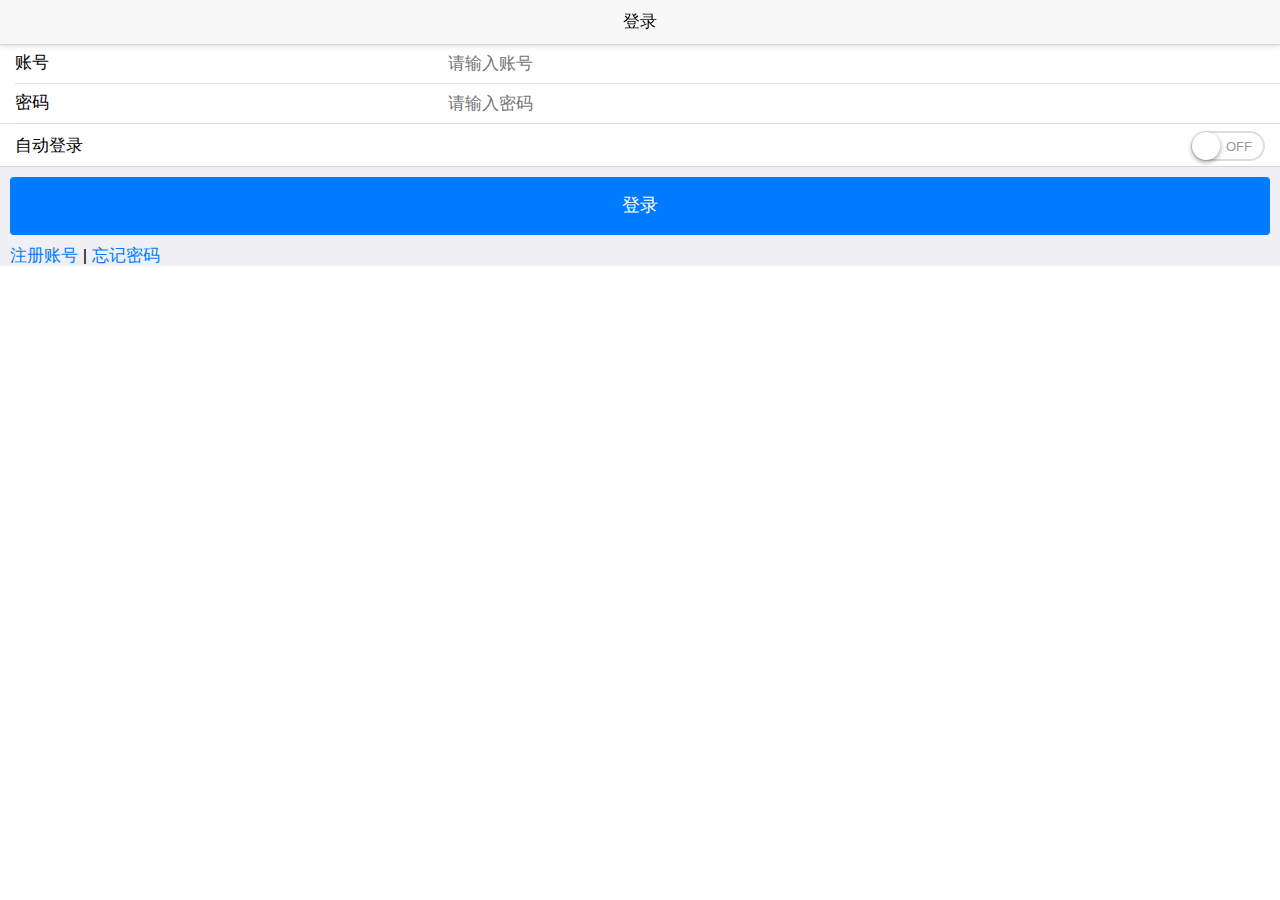
<file: fglai/login.html>
<!DOCTYPE html>
<html>

	<head>
		<meta charset="utf-8">
		<meta name="viewport" content="width=device-width,initial-scale=1,minimum-scale=1,maximum-scale=1,user-scalable=no" />
		<title></title>
		<script src="js/mui.min.js"></script>
		<link href="css/mui.min.css" rel="stylesheet" />
		<script type="text/javascript" charset="utf-8">
			mui.init();
		</script>
	</head>

	<body>
		<header class="mui-bar mui-bar-nav">
			<h1 class="mui-title">登录</h1>
		</header>
		<div class="mui-content">
			<form id='login-form' class="mui-input-group">
				<div class="mui-input-row">
					<label>账号</label>
					<input id='account' type="text" class="mui-input-clear mui-input" placeholder="请输入账号">
				</div>
				<div class="mui-input-row">
					<label>密码</label>
					<input id='password' type="password" class="mui-input-clear mui-input" placeholder="请输入密码">
				</div>
			</form>
			<form class="mui-input-group">
				<ul class="mui-table-view mui-table-view-chevron">
					<li class="mui-table-view-cell">
						自动登录
						<div id="autoLogin" class="mui-switch">
							<div class="mui-switch-handle"></div>
						</div>
					</li>
				</ul>
			</form>
			<div class="mui-content-padded">
				<button id='login' class="mui-btn mui-btn-block mui-btn-primary">登录</button>
				<div class="link-area"><a id='reg'>注册账号</a> <span class="spliter">|</span> <a id='forgetPassword'>忘记密码</a>
				</div>
			</div>
			<div class="mui-content-padded oauth-area">

			</div>
		</div>
		<script src="js/mui.min.js"></script>
		<script src="js/mui.enterfocus.js"></script>
		<script src="js/app.js"></script>
		<script>
			(function($, doc) {
				$.init({
					statusBarBackground: '#f7f7f7'
				});
				$.plusReady(function() {
					plus.screen.lockOrientation("portrait-primary");
					var settings = app.getSettings();
					var state = app.getState();
					var mainPage = $.preload({
						"id": 'main',
						"url": 'main.html'
					});
					var toMain = function() {
						$.fire(mainPage, 'show', null);
						setTimeout(function() {
							$.openWindow({
								id: 'main',
								show: {
									aniShow: 'pop-in'
								},
								waiting: {
									autoShow: false
								}
							});
						}, 0);
					};
					//检查 "登录状态/锁屏状态" 开始
					if (settings.autoLogin && state.token && settings.gestures) {
						$.openWindow({
							url: 'unlock.html',
							id: 'unlock',
							show: {
								aniShow: 'pop-in'
							},
							waiting: {
								autoShow: false
							}
						});
					} else if (settings.autoLogin && state.token) {
						toMain();
					} else {
						//第三方登录
						var auths = {};
						var oauthArea = doc.querySelector('.oauth-area');
						plus.oauth.getServices(function(services) {
							for (var i in services) {
								var service = services[i];
								auths[service.id] = service;
								var btn = document.createElement('div');
								btn.setAttribute('class', 'oauth-btn');
								btn.authId = service.id;
								btn.style.backgroundImage = 'url("images/' + service.id + '.png")'
									//alert(service.id);
									//btn.innerText = service.description + "登录";
								oauthArea.appendChild(btn);
							}
							$(oauthArea).on('tap', '.oauth-btn', function() {
								var auth = auths[this.authId];
								var waiting = plus.nativeUI.showWaiting();
								auth.login(function() {
									waiting.close();
									plus.nativeUI.toast("登录认证成功");
									//alert(JSON.stringify(auth.authResult));
									auth.getUserInfo(function() {
										plus.nativeUI.toast("获取用户信息成功");
										//alert(JSON.stringify(auth.userInfo));
										var name = auth.userInfo.nickname || auth.userInfo.name;
										app.createState(name, function() {
											toMain();
										});
									}, function(e) {
										plus.nativeUI.toast("获取用户信息失败：" + e.message);
									});
								}, function(e) {
									waiting.close();
									plus.nativeUI.toast("登录认证失败：" + e.message);
								});
							});
						}, function(e) {
							oauthArea.style.display = 'none';
							plus.nativeUI.toast("获取登录认证失败：" + e.message);
						});
					}
					// close splash
					setTimeout(function() {
						//关闭 splash
						plus.navigator.closeSplashscreen();
					}, 600);
					//检查 "登录状态/锁屏状态" 结束
					var loginButton = doc.getElementById('login');
					var accountBox = doc.getElementById('account');
					var passwordBox = doc.getElementById('password');
					var autoLoginButton = doc.getElementById("autoLogin");
					var regButton = doc.getElementById('reg');
					var forgetButton = doc.getElementById('forgetPassword');
					loginButton.addEventListener('tap', function(event) {
						var loginInfo = {
							account: accountBox.value,
							password: passwordBox.value
						};
						app.login(loginInfo, function(err) {
							if (err) {
								plus.nativeUI.toast(err);
								return;
							}
							toMain();
						});
					});
					$.enterfocus('#login-form input', function() {
						$.trigger(loginButton, 'tap');
					});
					autoLoginButton.classList[settings.autoLogin ? 'add' : 'remove']('mui-active')
					autoLoginButton.addEventListener('toggle', function(event) {
						setTimeout(function() {
							var isActive = event.detail.isActive;
							settings.autoLogin = isActive;
							app.setSettings(settings);
						}, 50);
					}, false);
					regButton.addEventListener('tap', function(event) {
						$.openWindow({
							url: 'reg.html',
							id: 'reg',
							show: {
								aniShow: 'pop-in'
							},
							styles: {
								popGesture: 'hide'
							},
							waiting: {
								autoShow: false
							}
						});
					}, false);
					forgetButton.addEventListener('tap', function(event) {
						$.openWindow({
							url: 'forget_password.html',
							id: 'forget_password',
							show: {
								aniShow: 'pop-in'
							},
							styles: {
								popGesture: 'hide'
							},
							waiting: {
								autoShow: false
							}
						});
					}, false);
					//
					window.addEventListener('resize', function() {
						oauthArea.style.display = document.body.clientHeight > 400 ? 'block' : 'none';
					}, false);
					//
					var backButtonPress = 0;
					$.back = function(event) {
						backButtonPress++;
						if (backButtonPress > 1) {
							plus.runtime.quit();
						} else {
							plus.nativeUI.toast('再按一次退出应用');
						}
						setTimeout(function() {
							backButtonPress = 0;
						}, 1000);
						return false;
					};
				});
			}(mui, document));
		</script>
	</body>

</html>
</file>
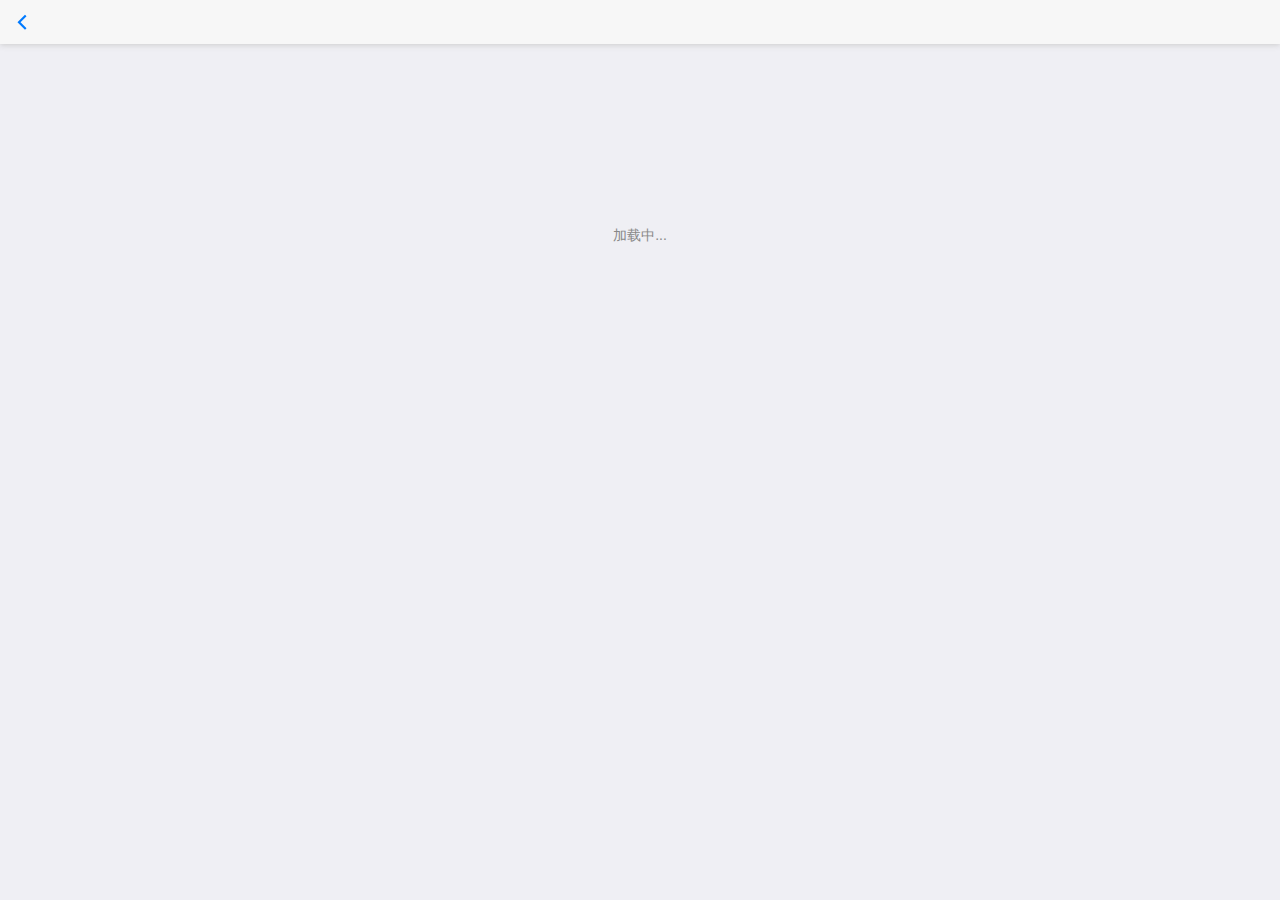
<file: fglai/page/template.html>
<!DOCTYPE html>
<html>

	<head>
		<meta charset="utf-8">
		<title></title>
		<meta name="viewport" content="width=device-width, initial-scale=1,maximum-scale=1,user-scalable=no">
		<meta name="apple-mobile-web-app-capable" content="yes">
		<meta name="apple-mobile-web-app-status-bar-style" content="black">

		<link rel="stylesheet" href="../css/mui.min.css">
		<style>
			html,
			body {
				background-color: #efeff4;
			}
			.mui-loader {
				position: absolute;
				top: 25%;
				width: 100%;
				height: 60%;
				color: #888;
				font-size: 14px;
				text-align: center;
			}
			.mui-fadein {
				opacity: 1;
			}
			.mui-fadeout {
				opacity: 0;
			}
			@keyframes fadein {
				from {
					opacity: 0;
				}
				to {
					opacity: 1;
				}
			}
			@-webkit-keyframes fadein {
				from {
					opacity: 0;
				}
				to {
					opacity: 1;
				}
			}
			@keyframes fadeout {
				from {
					opacity: 1;
				}
				to {
					opacity: 0;
				}
			}
			@-webkit-keyframes fadeout {
				from {
					opacity: 1;
				}
				to {
					opacity: 0;
				}
			}
		</style>
	</head>

	<body>
		<header class="mui-bar mui-bar-nav">
			<a id="back" class="mui-action-back mui-icon mui-icon-left-nav mui-pull-left"></a>
			<a id="menu" class="mui-action-menu mui-icon mui-icon-bars mui-pull-right" style="display: none;"></a>
			<h1 id="title" class="mui-title"></h1>
		</header>
		<div class="mui-loader">加载中...</div>
	</body>
	<script src="../js/mui.min.js"></script>
	<script type="text/javascript">
		//启用双击监听
		mui.init({
			gestureConfig:{
				doubletap:true
			}
		});
		var contentWebview = null,self = null;
		var titleElem = document.getElementById("title");
		mui.plusReady(function () {
			self = plus.webview.currentWebview();
		});
		mui.back = function() {
			var current = plus.webview.currentWebview();
			current.hide('auto');
			setTimeout(function() {
				titleElem.className = 'mui-title mui-fadeout';
				titleElem.innerText = '';
				if(contentWebview==null){
					contentWebview = current.children()[0];
				}
				contentWebview.hide("none");
			}, 350);
		}
		
		
		var menu = document.getElementById("menu")

		 window.addEventListener("updateHeader", function(e) {
			var title = e.detail.title;
			var showMenu = e.detail.showMenu;
			var href = e.detail.target;
			var aniShow = e.detail.aniShow;
			titleElem.innerHTML = title;
			titleElem.className = "mui-title mui-fadein";
			var display = showMenu ? "" : "none";
			if (showMenu) {
				mui.options.keyEventBind.menubutton = true;
			} else {
				mui.options.keyEventBind.menubutton = false;
			}
			menu.style.display = display;
			
			if(mui.os.android&&aniShow&&parseFloat(mui.os.version)>=4.4){
				if(contentWebview==null){
					contentWebview = self.children()[0];
				}
				
				if (contentWebview.getURL() != href) {
					contentWebview.loadURL(href);
				} else {
					contentWebview.show();
				}
				setTimeout(function () {
					self.show(aniShow);
				},10);
			}
		});
		
		document.getElementById("menu").addEventListener('tap', function(e) {
			e.stopPropagation();
			if(contentWebview==null){
				contentWebview = plus.webview.currentWebview().children()[0];
			}
			contentWebview.evalJS('mui("#topPopover").popover("toggle")');
		});
		document.querySelector('header').addEventListener('doubletap',function () {
			if(contentWebview==null){
				contentWebview = plus.webview.currentWebview().children()[0];
			}
			contentWebview.evalJS('mui.scrollTo(0, 100)');
		});
	</script>

</html>
</file>
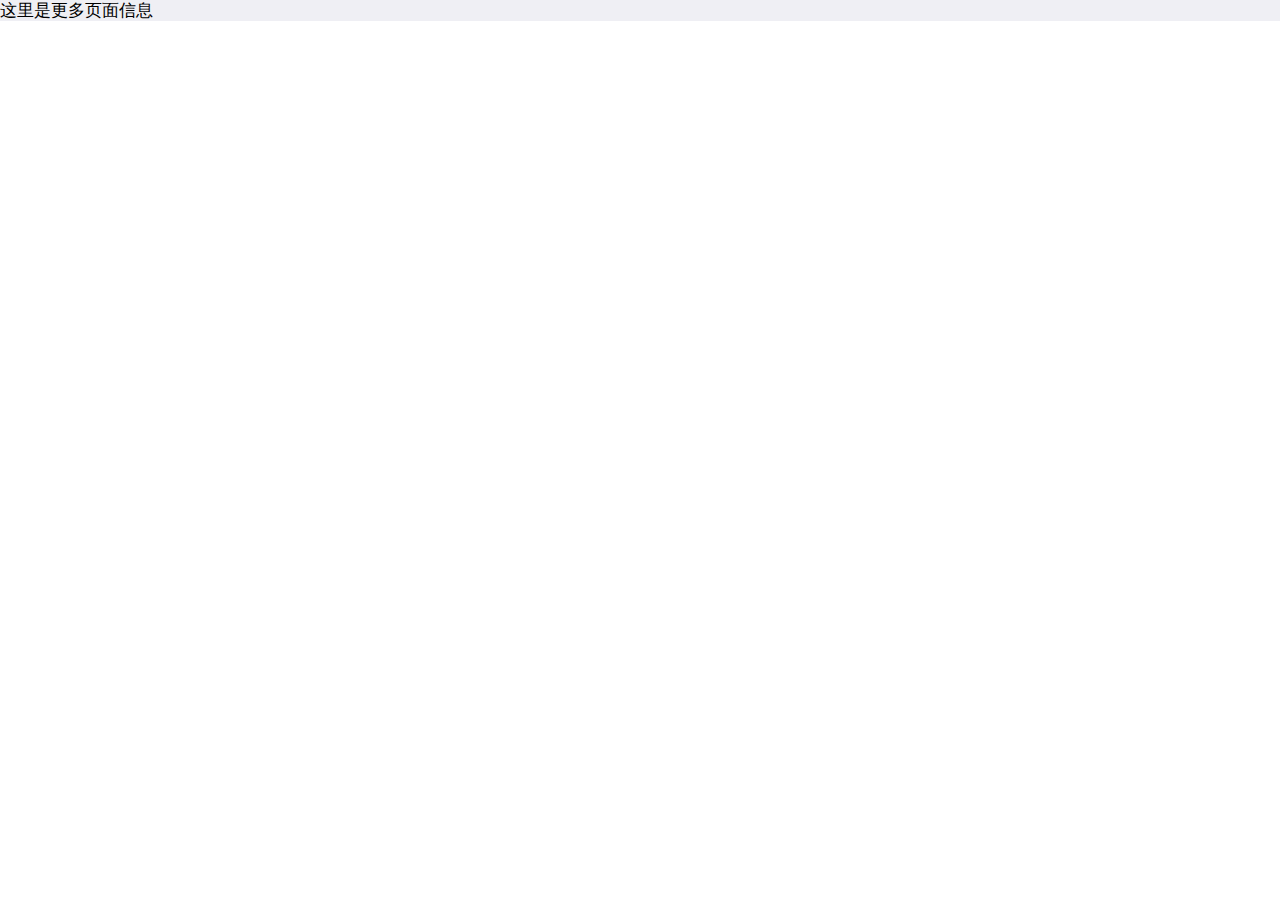
<file: fglai/page/indexMore/indexMore.html>
<!DOCTYPE html>
<html>

	<head>
		<meta charset="utf-8">
		<meta name="viewport" content="width=device-width, initial-scale=1,maximum-scale=1,user-scalable=no">
		<meta name="apple-mobile-web-app-capable" content="yes">
		<meta name="apple-mobile-web-app-status-bar-style" content="black">
		<title></title>
		<link href="../../css/mui.min.css" rel="stylesheet" />
	</head>

	<body>
		<div class="mui-content">
			这里是更多页面信息
		</div>
		
		<script src="../../js/mui.min.js"></script>
		<script>
			mui.init({
				swipeBack:true //启用右滑关闭功能
			});
		</script>
	</body>

</html>
</file>
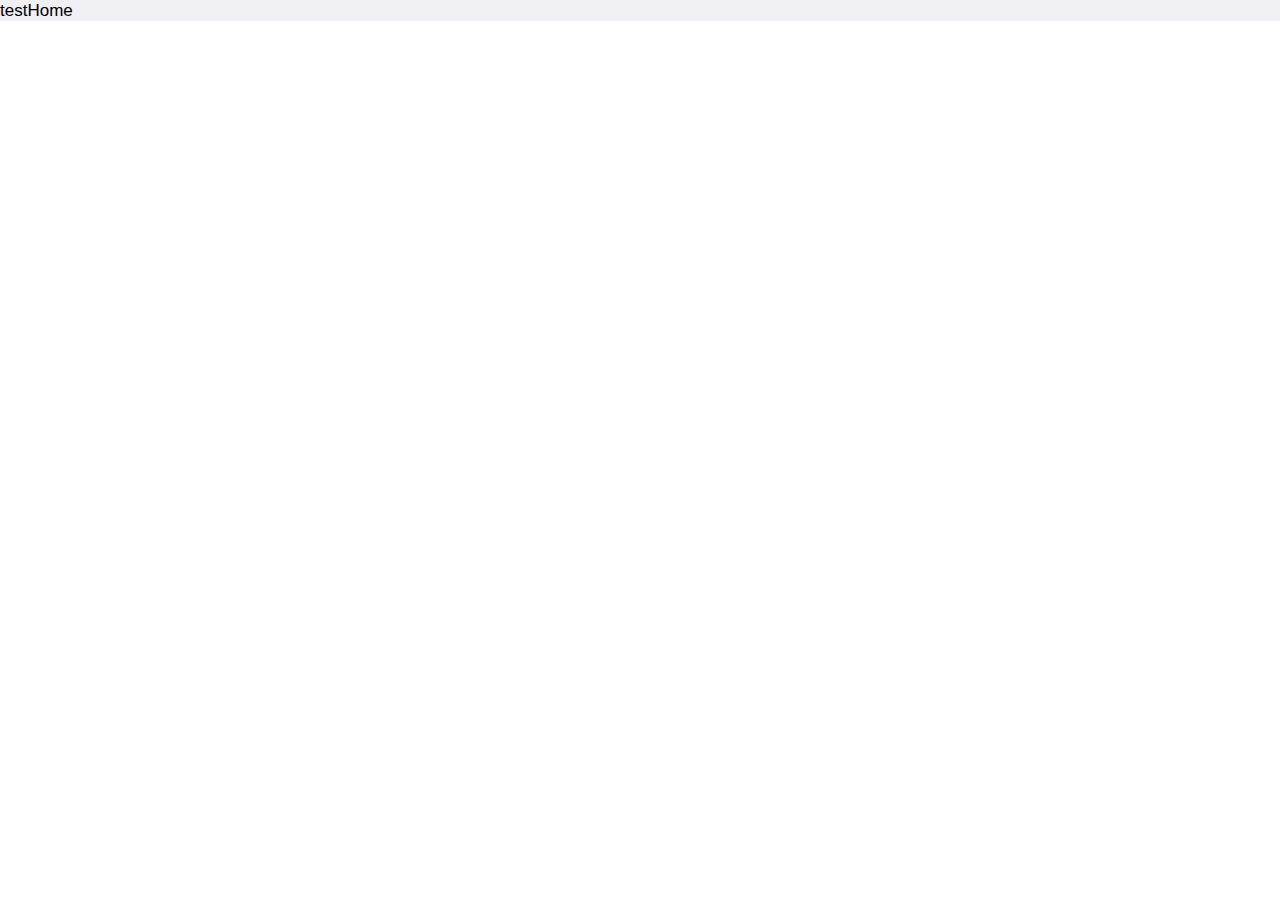
<file: fglai/page/testCenter/testHome.html>
<!DOCTYPE html>
<html>

	<head>
		<meta charset="utf-8">
		<meta name="viewport" content="width=device-width, initial-scale=1,maximum-scale=1,user-scalable=no">
		<meta name="apple-mobile-web-app-capable" content="yes">
		<meta name="apple-mobile-web-app-status-bar-style" content="black">
		<title></title>
		<link href="../../css/mui.min.css" rel="stylesheet" />
	</head>

	<body>
		<div class="mui-content">
			testHome
		</div>
		
		<script src="../../js/mui.min.js"></script>
		<script>
			mui.init({
				swipeBack:true //启用右滑关闭功能
			});
		</script>
	</body>

</html>
</file>
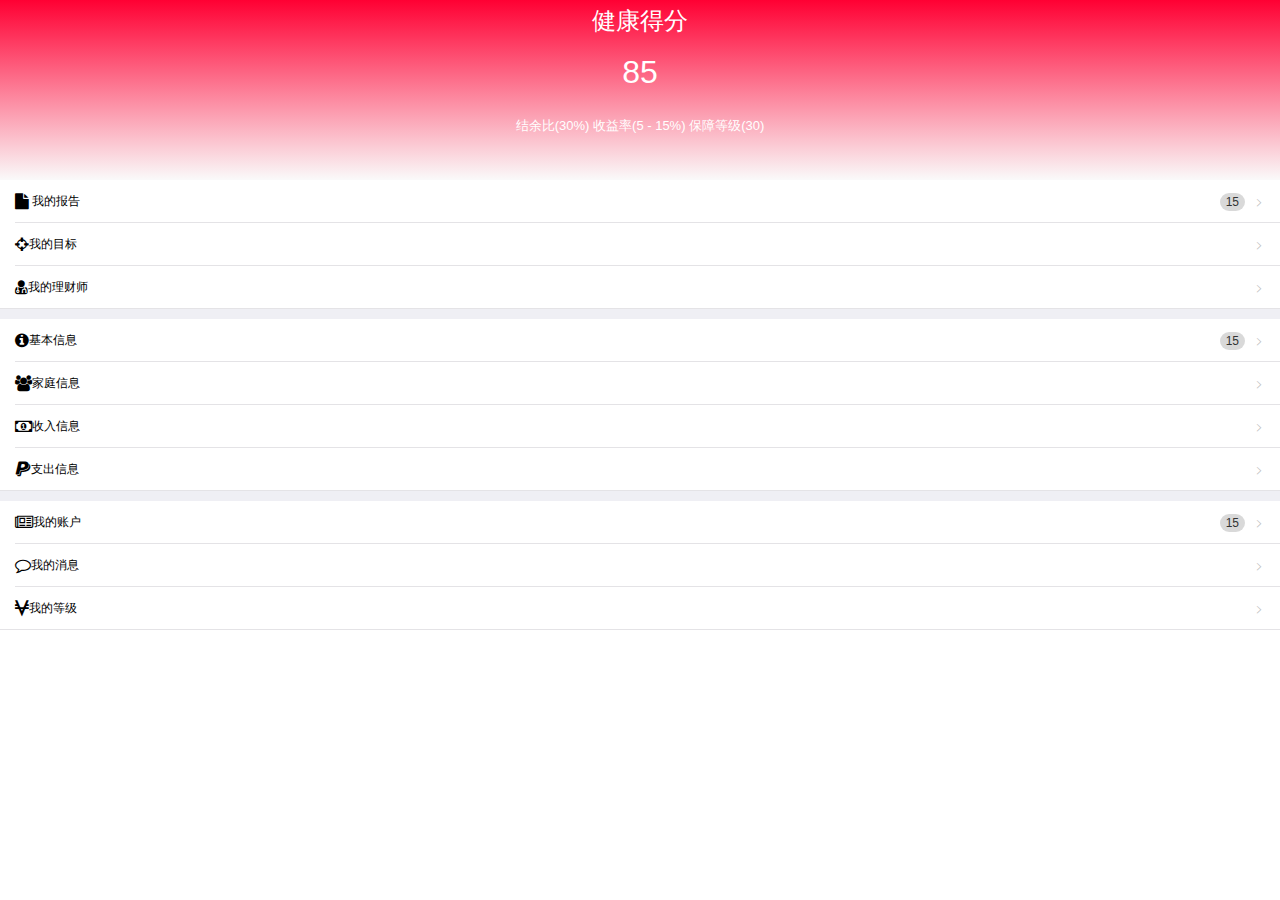
<file: fglai/page/userCenter/userCenter.html>
<!DOCTYPE html>
<html>

	<head>
		<meta charset="utf-8">
		<meta name="viewport" content="width=device-width, initial-scale=1,maximum-scale=1,user-scalable=no">
		<meta name="apple-mobile-web-app-capable" content="yes">
		<meta name="apple-mobile-web-app-status-bar-style" content="black">
		<title></title>
		<link href="../../css/mui.min.css" rel="stylesheet" />
		<link href="../../fonts/font-awesome/css/font-awesome.min.css" rel="stylesheet" />
		
		<style type="text/css">
			.mui-table-view.mui-grid-view .mui-table-view-cell .mui-media-body {
				font-size: 12px;
			}
			a {
				font-size: 12px;
			}
			/*#15A216*/
			.linear{ 
				text-align: center;
				padding-top: 10px;
				width:100%; 
				height:180px; 
				FILTER: progid:DXImageTransform.Microsoft.Gradient(gradientType=0,startColorStr=##FF0033 ,endColorStr=#fafafa); /*IE*/ 
				background:-moz-linear-gradient(top,#FF0033,#fafafa);/*火狐*/ 
				background:-webkit-gradient(linear, 0% 0%, 0% 100%,from(#FF0033), to(#fafafa));/*谷歌*/ 
				background-image: -webkit-gradient(linear,left bottom,left top,color-start(0, #FF0033),color-stop(1, #fafafa));/* Safari & Chrome*/ 
				filter: progid:DXImageTransform.Microsoft.gradient(GradientType=0,startColorstr='#FF0033', endColorstr='#fafafa'); /*IE6 & IE7*/ 
				-ms-filter: "progid:DXImageTransform.Microsoft.gradient(GradientType=0,startColorstr='#FF0033', endColorstr='#fafafa')"; /* IE8 */ 
			} 
			.linear p{
				color: white;
				font-size: x-large;
			}
			.linear span {
				color: white;
				font-size: small;
			}
		</style>
	</head>

	<body>
		<div class="mui-content">
			<div class="linear">
				<p>健康得分</p>
				<br/>
				<p style="font-size: xx-large;">85</p>
				<br/>
				<span id="">
					结余比(30%)
				</span>
				<span id="">
					收益率(5 - 15%)
				</span>
				<span id="">
					保障等级(30)
				</span>
			</div>
			<ul class="mui-table-view">
				<li class="mui-table-view-cell">
					<a class="mui-navigate-right">
						<span class="mui-badge">15</span>
						<i class="fa fa-file fa-lg"></i> 我的报告
					</a>
				</li>
				<li class="mui-table-view-cell">
					<a class="mui-navigate-right">
						<i class="fa fa-crosshairs fa-lg"></i>我的目标
					</a>
				</li>
				<li class="mui-table-view-cell">
					<a class="mui-navigate-right">
						<i class="fa fa-user-md fa-lg"></i>我的理财师
					</a>
				</li>
			</ul>
			<p></p>
			<ul class="mui-table-view">
				<li class="mui-table-view-cell">
					<a class="mui-navigate-right">
						<span class="mui-badge">15</span>
						<i class="fa fa-info-circle fa-lg"></i>基本信息
					</a>
				</li>
				<li class="mui-table-view-cell">
					<a class="mui-navigate-right">
						<i class="fa fa-users fa-lg"></i>家庭信息
					</a>
				</li>
				<li class="mui-table-view-cell">
					<a class="mui-navigate-right">
						<i class="fa fa-money fa-lg"></i>收入信息
					</a>
				</li>
				<li class="mui-table-view-cell">
					<a class="mui-navigate-right">
						<i class="fa fa-paypal fa-lg"></i>支出信息
					</a>
				</li>
			</ul>
			<p></p>
			<ul class="mui-table-view">
				<li class="mui-table-view-cell">
					<a class="mui-navigate-right">
						<span class="mui-badge">15</span>
						<i class="fa fa-newspaper-o fa-lg"></i>我的账户
					</a>
				</li>
				<li class="mui-table-view-cell">
					<a class="mui-navigate-right">
						<i class="fa fa-comment-o fa-lg"></i>我的消息
					</a>
				</li>
				<li class="mui-table-view-cell">
					<a class="mui-navigate-right">
						<i class="fa fa-viacoin fa-lg"></i>我的等级
					</a>
				</li>
			</ul>
			
		</div>
		
		<script src="../../js/mui.min.js"></script>
		<script>
			mui.init({
				swipeBack:true //启用右滑关闭功能
			});
		</script>
	</body>

</html>
</file>
